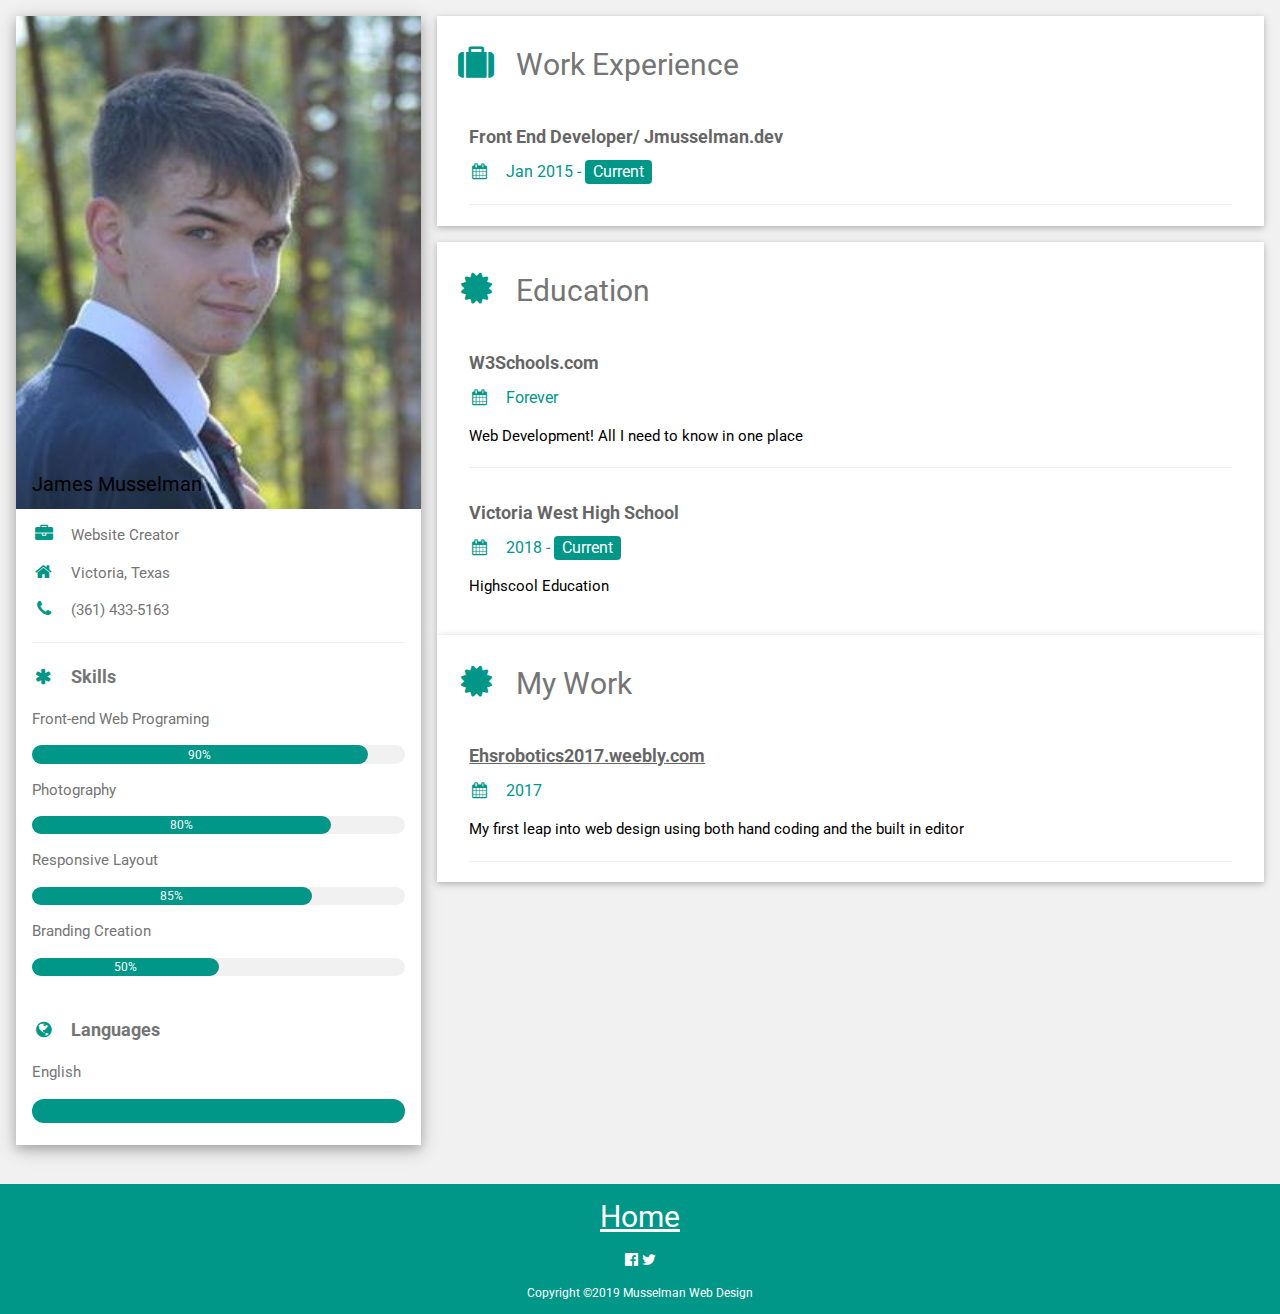
<file: index.html>
<!DOCTYPE html>
<html>
<title>About Me</title>
<meta charset="UTF-8">
<meta name="viewport" content="width=device-width, initial-scale=1">
<link rel="stylesheet" href="https://www.w3schools.com/w3css/4/w3.css">
<link rel='stylesheet' href='https://fonts.googleapis.com/css?family=Roboto'>
<link rel="stylesheet" href="https://cdnjs.cloudflare.com/ajax/libs/font-awesome/4.7.0/css/font-awesome.min.css">
<style>
html,body,h1,h2,h3,h4,h5,h6 {font-family: "Roboto", sans-serif}
</style>
<body class="w3-light-grey">

<!-- Page Container -->
<div class="w3-content w3-margin-top" style="max-width:1400px;">

  <!-- The Grid -->
  <div class="w3-row-padding">
  
    <!-- Left Column -->
    <div class="w3-third">
    
      <div class="w3-white w3-text-grey w3-card-4">
        <div class="w3-display-container">
          <img src="/media/img/CV.jpg" style="width:100%" alt="Avatar">
          <div class="w3-display-bottomleft w3-container w3-text-black">
            <h4>James Musselman</h4>
          </div>
        </div>
        <div class="w3-container">
          <p><i class="fa fa-briefcase fa-fw w3-margin-right w3-large w3-text-teal"></i>Website Creator</p>
          <p><i class="fa fa-home fa-fw w3-margin-right w3-large w3-text-teal"></i>Victoria, Texas</p>
          <p><i class="fa fa-phone fa-fw w3-margin-right w3-large w3-text-teal"></i>(361) 433-5163</p>
          <hr>

          <p class="w3-large"><b><i class="fa fa-asterisk fa-fw w3-margin-right w3-text-teal"></i>Skills</b></p>
          <p>Front-end Web Programing</p>
          <div class="w3-light-grey w3-round-xlarge w3-small">
            <div class="w3-container w3-center w3-round-xlarge w3-teal" style="width:90%">90%</div>
          </div>
          <p>Photography</p>
          <div class="w3-light-grey w3-round-xlarge w3-small">
            <div class="w3-container w3-center w3-round-xlarge w3-teal" style="width:80%">
              <div class="w3-center w3-text-white">80%</div>
            </div>
          </div>
          <p>Responsive Layout</p>
          <div class="w3-light-grey w3-round-xlarge w3-small">
            <div class="w3-container w3-center w3-round-xlarge w3-teal" style="width:75%">85%</div>
          </div>
          <p>Branding Creation</p>
          <div class="w3-light-grey w3-round-xlarge w3-small">
            <div class="w3-container w3-center w3-round-xlarge w3-teal" style="width:50%">50%</div>
          </div>
          <br>

          <p class="w3-large w3-text-theme"><b><i class="fa fa-globe fa-fw w3-margin-right w3-text-teal"></i>Languages</b></p>
          <p>English</p>
          <div class="w3-light-grey w3-round-xlarge">
            <div class="w3-round-xlarge w3-teal" style="height:24px;width:100%"></div>
        </div>
          <br>
        </div>
      </div><br>

    <!-- End Left Column -->
    </div>

    <!-- Right Column -->
    <div class="w3-twothird">
    
      <div class="w3-container w3-card w3-white w3-margin-bottom">
        <h2 class="w3-text-grey w3-padding-16"><i class="fa fa-suitcase fa-fw w3-margin-right w3-xxlarge w3-text-teal"></i>Work Experience</h2>
        <div class="w3-container">
          <h5 class="w3-opacity"><b>Front End Developer/ Jmusselman.dev </b></h5>
          <h6 class="w3-text-teal"><i class="fa fa-calendar fa-fw w3-margin-right"></i>Jan 2015 - <span class="w3-tag w3-teal w3-round">Current</span></h6>
          <p></p>
          <hr>
        </div>
       
      </div>

      <div class="w3-container w3-card w3-white">
        <h2 class="w3-text-grey w3-padding-16"><i class="fa fa-certificate fa-fw w3-margin-right w3-xxlarge w3-text-teal"></i>Education</h2>
        <div class="w3-container">
          <h5 class="w3-opacity"><b>W3Schools.com</b></h5>
          <h6 class="w3-text-teal"><i class="fa fa-calendar fa-fw w3-margin-right"></i>Forever</h6>
          <p>Web Development! All I need to know in one place</p>
          <hr>
        </div>
        <div class="w3-container">
          <h5 class="w3-opacity"><b>Victoria West High School</b></h5>
          <h6 class="w3-text-teal"><i class="fa fa-calendar fa-fw w3-margin-right"></i>2018 - <span class="w3-tag w3-teal w3-round">Current</span></h6>
          <p>Highscool Education</p><br>
        </div>
      </div>

      <div class="w3-container w3-card w3-white">
        <h2 class="w3-text-grey w3-padding-16"><i class="fa fa-certificate fa-fw w3-margin-right w3-xxlarge w3-text-teal"></i>My Work</h2>
        <div class="w3-container">
          <h5 class="w3-opacity" ><b> <a href="https://www.ehsrobotics2017.weebly.com" >Ehsrobotics2017.weebly.com</a></b></h5>
          <h6 class="w3-text-teal"><i class="fa fa-calendar fa-fw w3-margin-right"></i>2017</h6>
          <p>My first leap into web design using both hand coding and the built in editor</p>
          <hr>
        </div>
      </div>
    <!-- End Right Column -->
    </div>
    
  <!-- End Grid -->
  </div>
  
  <!-- End Page Container -->
</div>

<footer class="w3-container w3-teal w3-center w3-margin-top">
  <h2> <a href="https://www.jmusselman.dev/">Home</a></h2>
    <a href="https://www.facebook.com/Musselman-Web-Design-and-Development-112033993556547/"><i class="fa fa-facebook-official"></i></a>
    <a href="https://twitter.com/MusselmanWeb"><i class="fa fa-twitter"></i></a>
    <p class="w3-small">Copyright ©2019 Musselman Web Design</p>
</footer>

</body>
</html>
</file>
